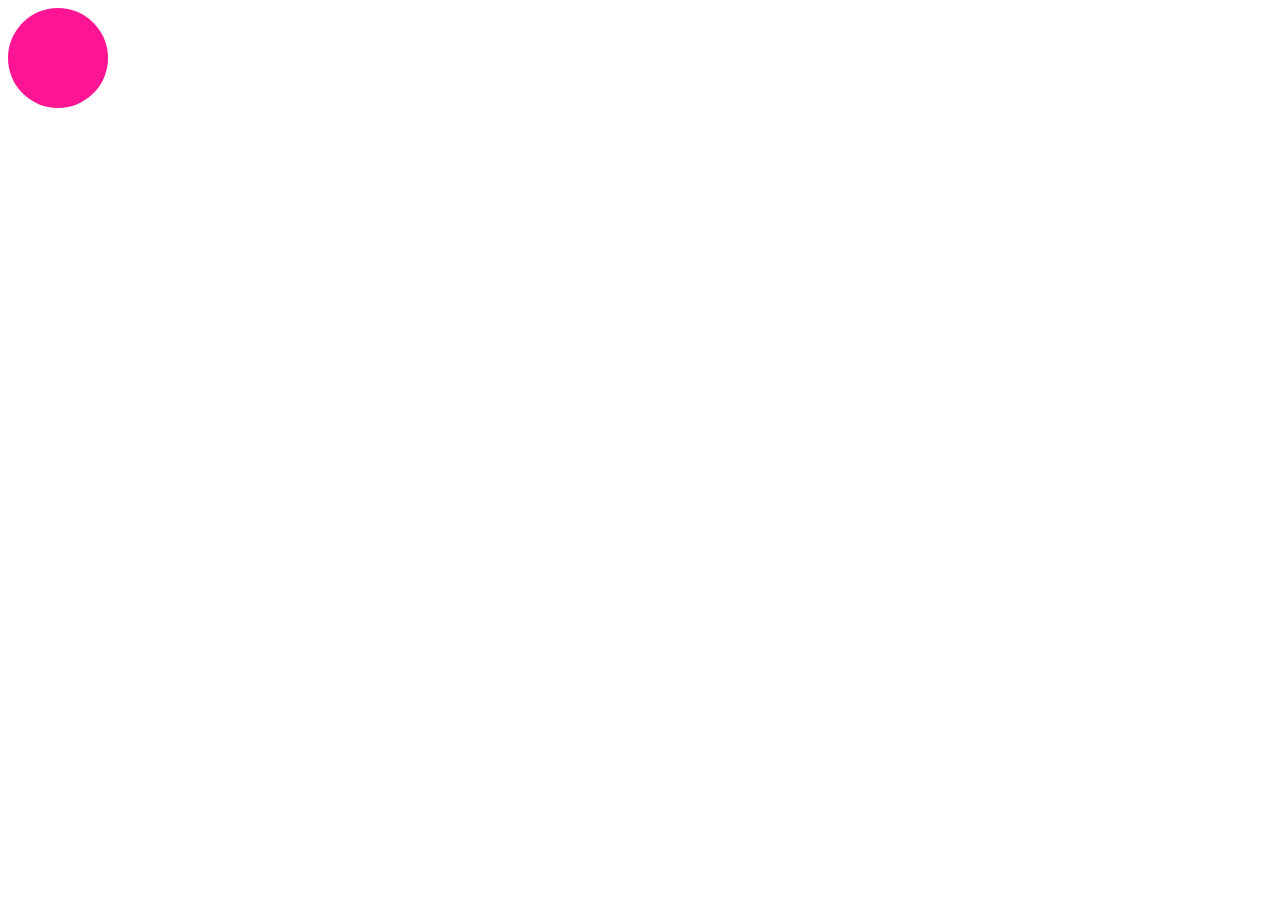
<file: index.html>
<!DOCTYPE html>
<html lang="ru">
<head>
    <meta charset="UTF-8">
    <meta name="viewport"
          content="width=device-width, user-scalable=no, initial-scale=1.0 maximum-scale=1.0 minimum-scale=1.0">
    <meta http-equiv="X-UA-Compatible" content="ie-edge">
    <title>Первый сайт</title>
    <link rel="stylesheet" href="style.css">
</head>

<body>

<!--style.css-->
<div></div>
<!--<a href="https://zerocoder.ru/">Ссылка на сайт Zerocoder</a>-->

</body>
</html>
</file>
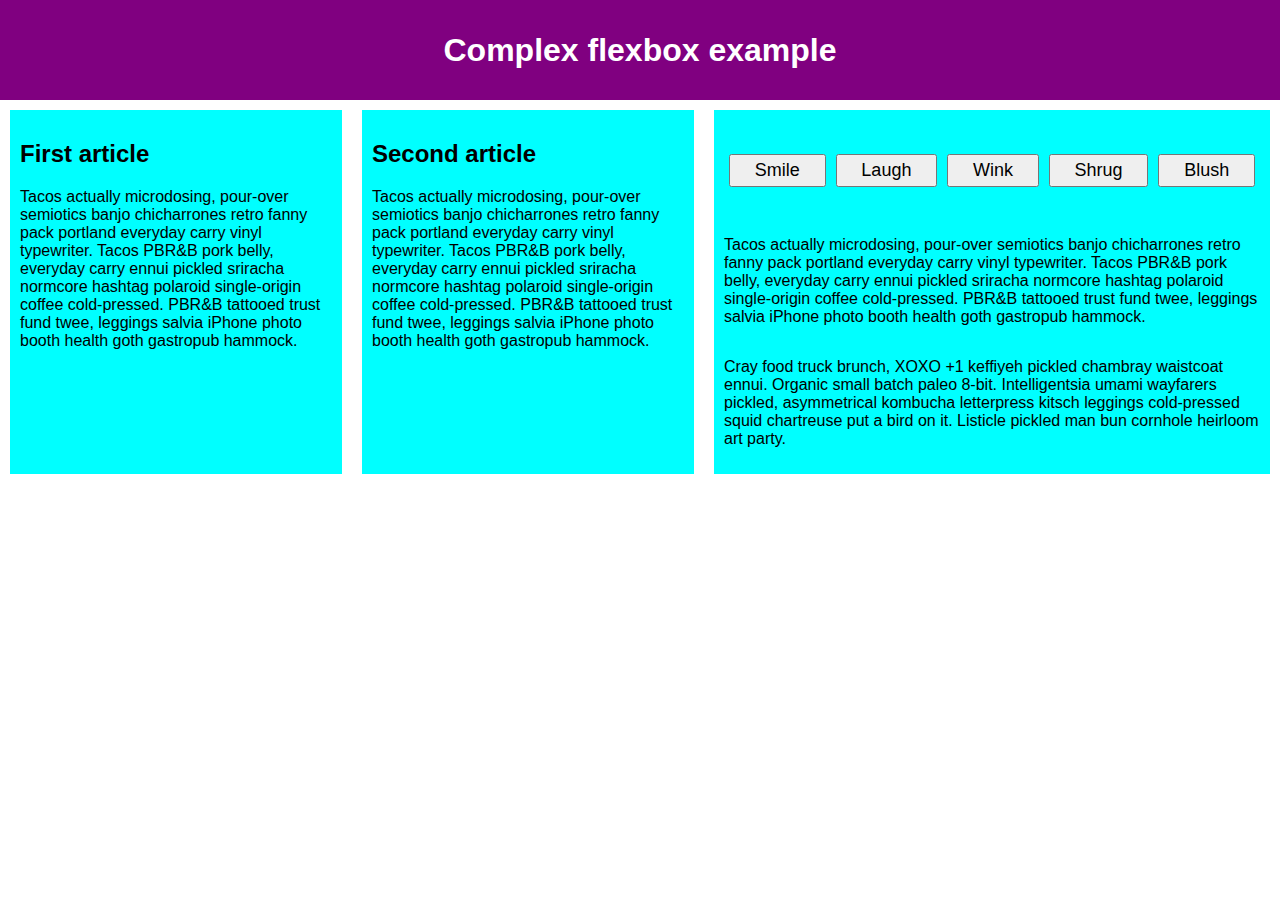
<file: complex-flexbox.html>
<!DOCTYPE html>
<html lang="en-US">
  <head>
    <meta charset="utf-8">
    <meta name="viewport" content="width=device-width">
    <title>Complex flexbox example</title>
    <style>
      html {
        font-family: sans-serif;
      }

      body {
        margin: 0;
      }

      header {
        background: purple;
        height: 100px;
      }

      h1 {
        text-align: center;
        color: white;
        line-height: 100px;
        margin: 0;
      }

      article {
        padding: 10px;
        margin: 10px;
        background: aqua;
      }

      /* Add your flexbox CSS below here */

      section {
        display: flex;
      }

      article {
        flex: 1 200px;
      }

      article:nth-of-type(3) {
        flex: 3 200px;
        display: flex;
        flex-flow: column;
      }

      article:nth-of-type(3) div:first-child {
        flex: 1 100px;
        display: flex;
        flex-flow: row wrap;
        align-items: center;
        justify-content: space-around;
      }

      button {
        flex: 1 auto;
        margin: 5px;
        font-size: 18px;
        line-height: 1.5;
      }
      
    </style>
  </head>
  <body>
    <header>
      <h1>Complex flexbox example</h1>
    </header>

    <section>
      <article>
        <h2>First article</h2>

        <p>Tacos actually microdosing, pour-over semiotics banjo chicharrones retro fanny pack portland everyday carry vinyl typewriter. Tacos PBR&B pork belly, everyday carry ennui pickled sriracha normcore hashtag polaroid single-origin coffee cold-pressed. PBR&B tattooed trust fund twee, leggings salvia iPhone photo booth health goth gastropub hammock.</p>
      </article>

      <article>
        <h2>Second article</h2>

        <p>Tacos actually microdosing, pour-over semiotics banjo chicharrones retro fanny pack portland everyday carry vinyl typewriter. Tacos PBR&B pork belly, everyday carry ennui pickled sriracha normcore hashtag polaroid single-origin coffee cold-pressed. PBR&B tattooed trust fund twee, leggings salvia iPhone photo booth health goth gastropub hammock.</p>
      </article>

      <article>
        <div>
          <button>Smile</button>
          <button>Laugh</button>
          <button>Wink</button>
          <button>Shrug</button>
          <button>Blush</button>
        </div>
        <div>
          <p>Tacos actually microdosing, pour-over semiotics banjo chicharrones retro fanny pack portland everyday carry vinyl typewriter. Tacos PBR&B pork belly, everyday carry ennui pickled sriracha normcore hashtag polaroid single-origin coffee cold-pressed. PBR&B tattooed trust fund twee, leggings salvia iPhone photo booth health goth gastropub hammock.</p>
        </div>
        <div>
          <p>Cray food truck brunch, XOXO +1 keffiyeh pickled chambray waistcoat ennui. Organic small batch paleo 8-bit. Intelligentsia umami wayfarers pickled, asymmetrical kombucha letterpress kitsch leggings cold-pressed squid chartreuse put a bird on it. Listicle pickled man bun cornhole heirloom art party.</p>
        </div>
      </article>
    </section>
  </body>
</html>
</file>
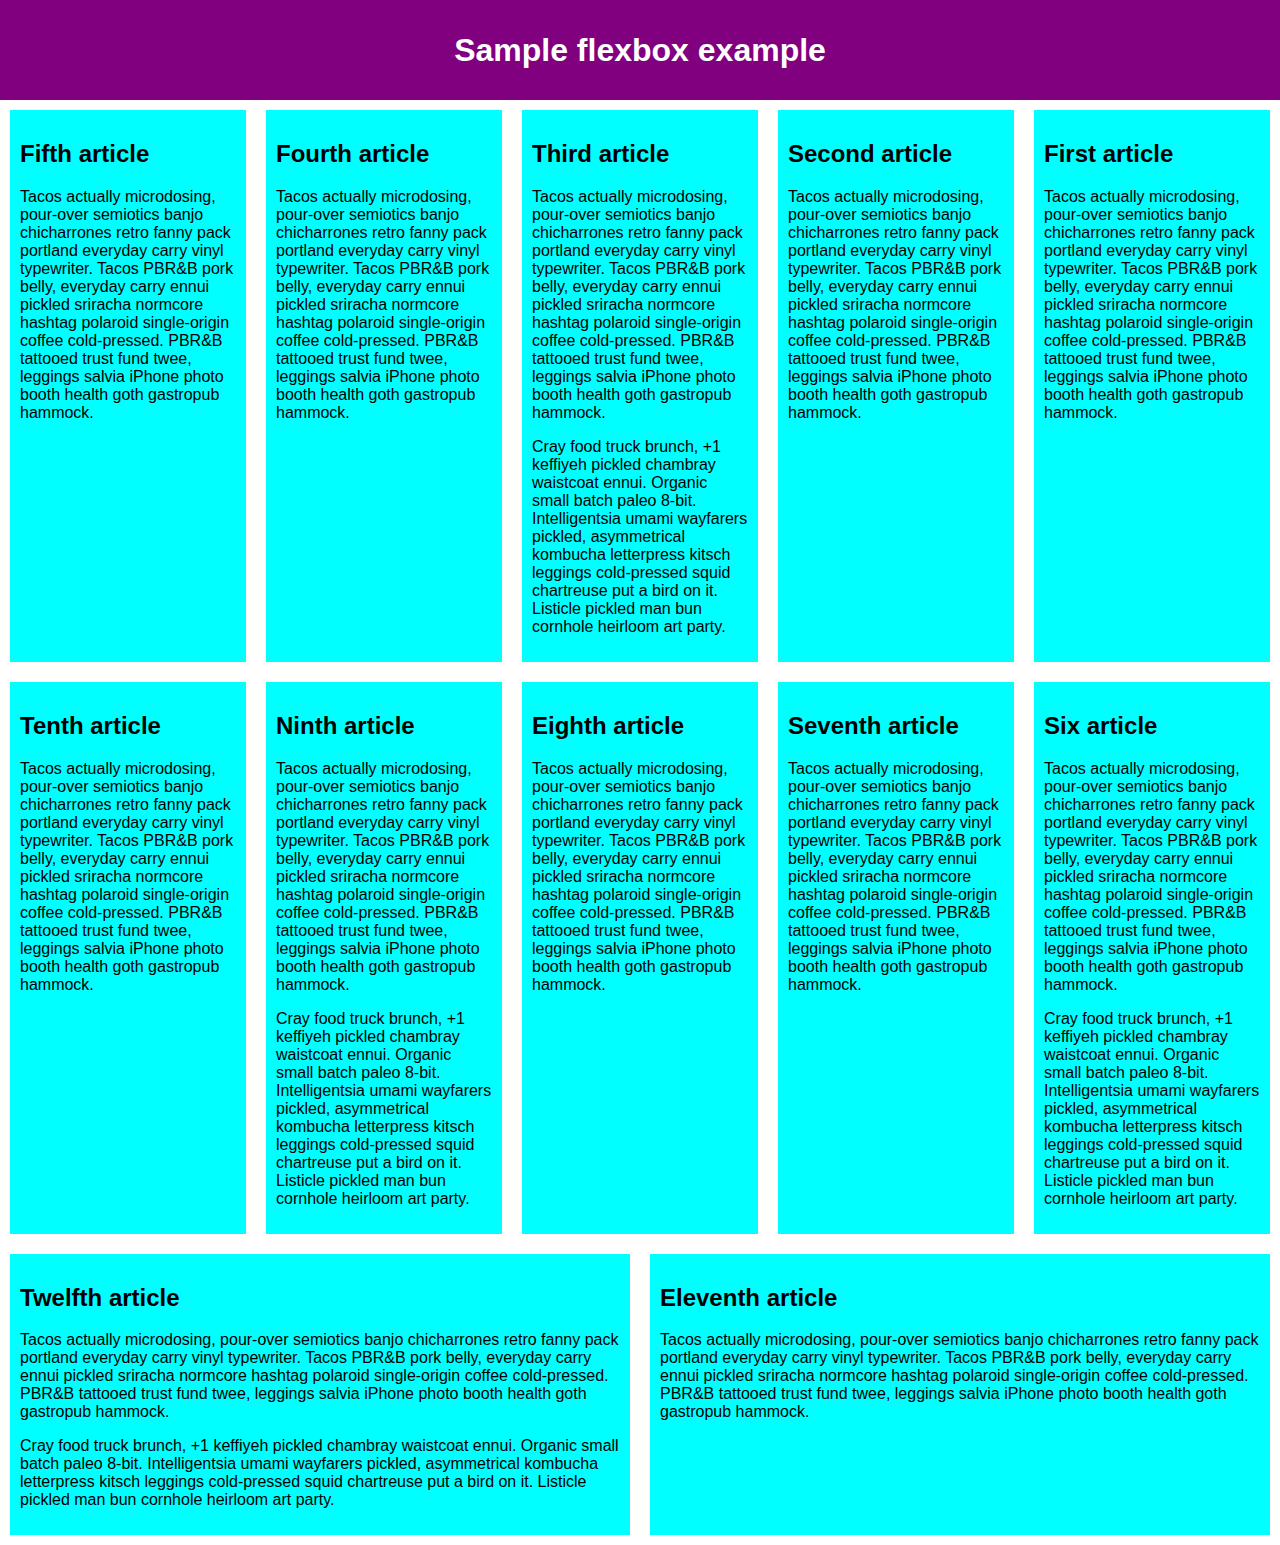
<file: flexbox-wrap1.html>
<!DOCTYPE html>
<html lang="en-US">
  <head>
    <meta charset="utf-8">
    <meta name="viewport" content="width=device-width">
    <title>Flexbox wrap 1 — wrapping our content to new rows</title>
    <style>
      html {
        font-family: sans-serif;
      }

      body {
        margin: 0;
      }

      header {
        background: purple;
        height: 100px;
      }

      h1 {
        text-align: center;
        color: white;
        line-height: 100px;
        margin: 0;
      }

      article {
        padding: 10px;
        margin: 10px;
        background: aqua;
      }

      /* Add your flexbox CSS below here */

      section {
        display: flex;
        flex-direction: row-reverse;
        flex-wrap: wrap;
      }

      article {
        flex: 200px;
      }


    </style>
  </head>
  <body>
    <header>
      <h1>Sample flexbox example</h1>
    </header>

    <section>
      <article>
        <h2>First article</h2>

        <p>Tacos actually microdosing, pour-over semiotics banjo chicharrones retro fanny pack portland everyday carry vinyl typewriter. Tacos PBR&B pork belly, everyday carry ennui pickled sriracha normcore hashtag polaroid single-origin coffee cold-pressed. PBR&B tattooed trust fund twee, leggings salvia iPhone photo booth health goth gastropub hammock.</p>
      </article>

      <article>
        <h2>Second article</h2>

        <p>Tacos actually microdosing, pour-over semiotics banjo chicharrones retro fanny pack portland everyday carry vinyl typewriter. Tacos PBR&B pork belly, everyday carry ennui pickled sriracha normcore hashtag polaroid single-origin coffee cold-pressed. PBR&B tattooed trust fund twee, leggings salvia iPhone photo booth health goth gastropub hammock.</p>
      </article>

      <article>
        <h2>Third article</h2>

        <p>Tacos actually microdosing, pour-over semiotics banjo chicharrones retro fanny pack portland everyday carry vinyl typewriter. Tacos PBR&B pork belly, everyday carry ennui pickled sriracha normcore hashtag polaroid single-origin coffee cold-pressed. PBR&B tattooed trust fund twee, leggings salvia iPhone photo booth health goth gastropub hammock.</p>

        <p>Cray food truck brunch, +1 keffiyeh pickled chambray waistcoat ennui. Organic small batch paleo 8-bit. Intelligentsia umami wayfarers pickled, asymmetrical kombucha letterpress kitsch leggings cold-pressed squid chartreuse put a bird on it. Listicle pickled man bun cornhole heirloom art party.</p>
      </article>

      <article>
        <h2>Fourth article</h2>

        <p>Tacos actually microdosing, pour-over semiotics banjo chicharrones retro fanny pack portland everyday carry vinyl typewriter. Tacos PBR&B pork belly, everyday carry ennui pickled sriracha normcore hashtag polaroid single-origin coffee cold-pressed. PBR&B tattooed trust fund twee, leggings salvia iPhone photo booth health goth gastropub hammock.</p>
      </article>

      <article>
        <h2>Fifth article</h2>

        <p>Tacos actually microdosing, pour-over semiotics banjo chicharrones retro fanny pack portland everyday carry vinyl typewriter. Tacos PBR&B pork belly, everyday carry ennui pickled sriracha normcore hashtag polaroid single-origin coffee cold-pressed. PBR&B tattooed trust fund twee, leggings salvia iPhone photo booth health goth gastropub hammock.</p>
      </article>

      <article>
        <h2>Six article</h2>

        <p>Tacos actually microdosing, pour-over semiotics banjo chicharrones retro fanny pack portland everyday carry vinyl typewriter. Tacos PBR&B pork belly, everyday carry ennui pickled sriracha normcore hashtag polaroid single-origin coffee cold-pressed. PBR&B tattooed trust fund twee, leggings salvia iPhone photo booth health goth gastropub hammock.</p>

        <p>Cray food truck brunch, +1 keffiyeh pickled chambray waistcoat ennui. Organic small batch paleo 8-bit. Intelligentsia umami wayfarers pickled, asymmetrical kombucha letterpress kitsch leggings cold-pressed squid chartreuse put a bird on it. Listicle pickled man bun cornhole heirloom art party.</p>
      </article>

      <article>
        <h2>Seventh article</h2>

        <p>Tacos actually microdosing, pour-over semiotics banjo chicharrones retro fanny pack portland everyday carry vinyl typewriter. Tacos PBR&B pork belly, everyday carry ennui pickled sriracha normcore hashtag polaroid single-origin coffee cold-pressed. PBR&B tattooed trust fund twee, leggings salvia iPhone photo booth health goth gastropub hammock.</p>
      </article>

      <article>
        <h2>Eighth article</h2>

        <p>Tacos actually microdosing, pour-over semiotics banjo chicharrones retro fanny pack portland everyday carry vinyl typewriter. Tacos PBR&B pork belly, everyday carry ennui pickled sriracha normcore hashtag polaroid single-origin coffee cold-pressed. PBR&B tattooed trust fund twee, leggings salvia iPhone photo booth health goth gastropub hammock.</p>
      </article>

      <article>
        <h2>Ninth article</h2>

        <p>Tacos actually microdosing, pour-over semiotics banjo chicharrones retro fanny pack portland everyday carry vinyl typewriter. Tacos PBR&B pork belly, everyday carry ennui pickled sriracha normcore hashtag polaroid single-origin coffee cold-pressed. PBR&B tattooed trust fund twee, leggings salvia iPhone photo booth health goth gastropub hammock.</p>

        <p>Cray food truck brunch, +1 keffiyeh pickled chambray waistcoat ennui. Organic small batch paleo 8-bit. Intelligentsia umami wayfarers pickled, asymmetrical kombucha letterpress kitsch leggings cold-pressed squid chartreuse put a bird on it. Listicle pickled man bun cornhole heirloom art party.</p>
      </article>

      <article>
        <h2>Tenth article</h2>

        <p>Tacos actually microdosing, pour-over semiotics banjo chicharrones retro fanny pack portland everyday carry vinyl typewriter. Tacos PBR&B pork belly, everyday carry ennui pickled sriracha normcore hashtag polaroid single-origin coffee cold-pressed. PBR&B tattooed trust fund twee, leggings salvia iPhone photo booth health goth gastropub hammock.</p>
      </article>

      <article>
        <h2>Eleventh article</h2>

        <p>Tacos actually microdosing, pour-over semiotics banjo chicharrones retro fanny pack portland everyday carry vinyl typewriter. Tacos PBR&B pork belly, everyday carry ennui pickled sriracha normcore hashtag polaroid single-origin coffee cold-pressed. PBR&B tattooed trust fund twee, leggings salvia iPhone photo booth health goth gastropub hammock.</p>
      </article>

      <article>
        <h2>Twelfth article</h2>

        <p>Tacos actually microdosing, pour-over semiotics banjo chicharrones retro fanny pack portland everyday carry vinyl typewriter. Tacos PBR&B pork belly, everyday carry ennui pickled sriracha normcore hashtag polaroid single-origin coffee cold-pressed. PBR&B tattooed trust fund twee, leggings salvia iPhone photo booth health goth gastropub hammock.</p>

        <p>Cray food truck brunch, +1 keffiyeh pickled chambray waistcoat ennui. Organic small batch paleo 8-bit. Intelligentsia umami wayfarers pickled, asymmetrical kombucha letterpress kitsch leggings cold-pressed squid chartreuse put a bird on it. Listicle pickled man bun cornhole heirloom art party.</p>
      </article>
    </section>
  </body>
</html>
</file>
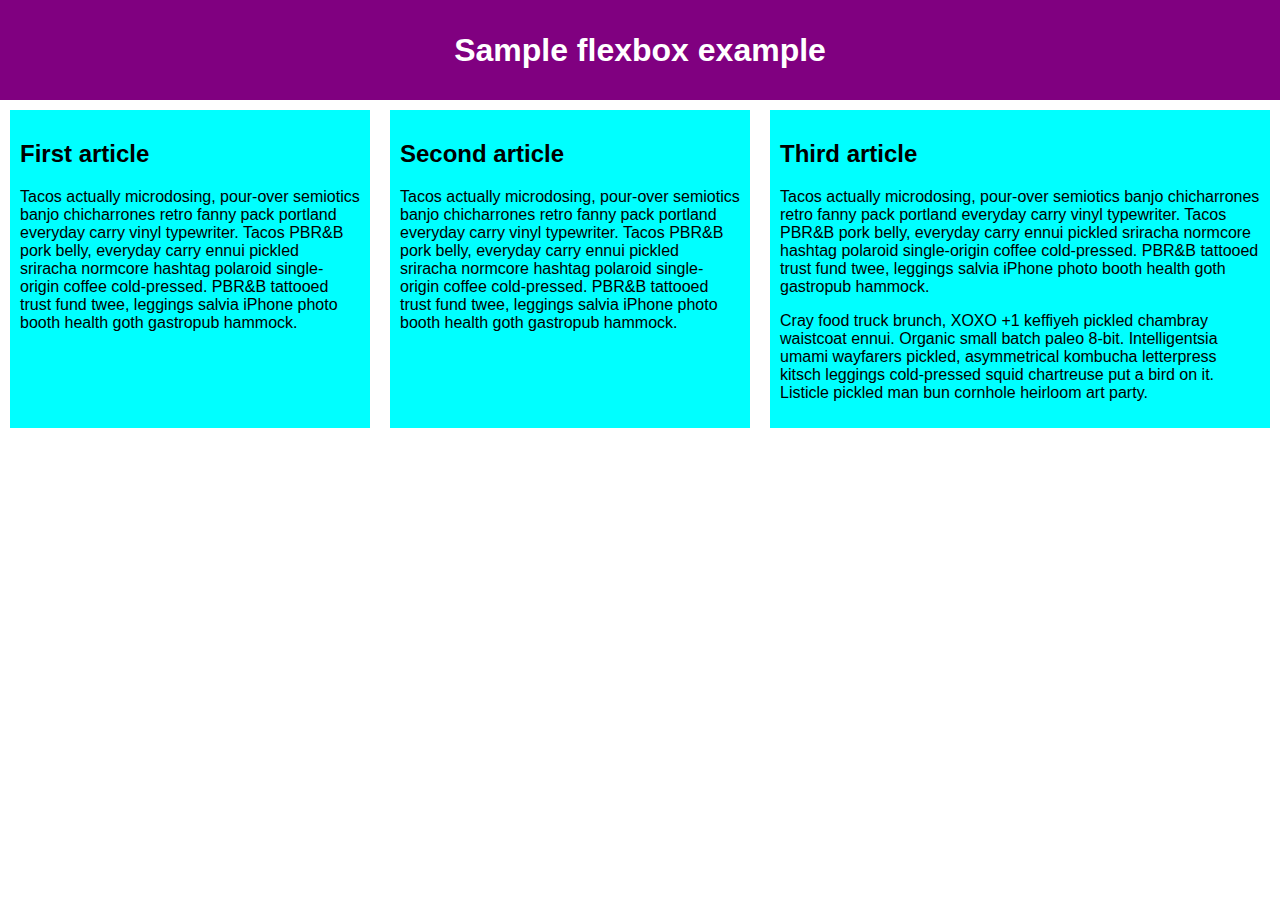
<file: flexbox2.html>
<!DOCTYPE html>
<html lang="en-US">
  <head>
    <meta charset="utf-8">
    <meta name="viewport" content="width=device-width">
    <title>Flexbox 2 — flexible sized items</title>
    <style>
      html {
        font-family: sans-serif;
      }

      body {
        margin: 0;
      }

      header {
        background: purple;
        height: 100px;
      }

      h1 {
        text-align: center;
        color: white;
        line-height: 100px;
        margin: 0;
      }

      article {
        padding: 10px;
        margin: 10px;
        background: aqua;
      }

      /* Add your flexbox CSS below here */

      section {
        display: flex;
      }

      article {
        flex: 1 200px;
      }

      article:nth-of-type(3) {
        flex: 2 200px;
      }
      
    </style>
  </head>
  <body>
    <header>
      <h1>Sample flexbox example</h1>
    </header>

    <section>
      <article>
        <h2>First article</h2>

        <p>Tacos actually microdosing, pour-over semiotics banjo chicharrones retro fanny pack portland everyday carry vinyl typewriter. Tacos PBR&B pork belly, everyday carry ennui pickled sriracha normcore hashtag polaroid single-origin coffee cold-pressed. PBR&B tattooed trust fund twee, leggings salvia iPhone photo booth health goth gastropub hammock.</p>
      </article>

      <article>
        <h2>Second article</h2>

        <p>Tacos actually microdosing, pour-over semiotics banjo chicharrones retro fanny pack portland everyday carry vinyl typewriter. Tacos PBR&B pork belly, everyday carry ennui pickled sriracha normcore hashtag polaroid single-origin coffee cold-pressed. PBR&B tattooed trust fund twee, leggings salvia iPhone photo booth health goth gastropub hammock.</p>
      </article>

      <article>
        <h2>Third article</h2>

        <p>Tacos actually microdosing, pour-over semiotics banjo chicharrones retro fanny pack portland everyday carry vinyl typewriter. Tacos PBR&B pork belly, everyday carry ennui pickled sriracha normcore hashtag polaroid single-origin coffee cold-pressed. PBR&B tattooed trust fund twee, leggings salvia iPhone photo booth health goth gastropub hammock.</p>

        <p>Cray food truck brunch, XOXO +1 keffiyeh pickled chambray waistcoat ennui. Organic small batch paleo 8-bit. Intelligentsia umami wayfarers pickled, asymmetrical kombucha letterpress kitsch leggings cold-pressed squid chartreuse put a bird on it. Listicle pickled man bun cornhole heirloom art party.</p>
      </article>
    </section>
  </body>
</html>
</file>
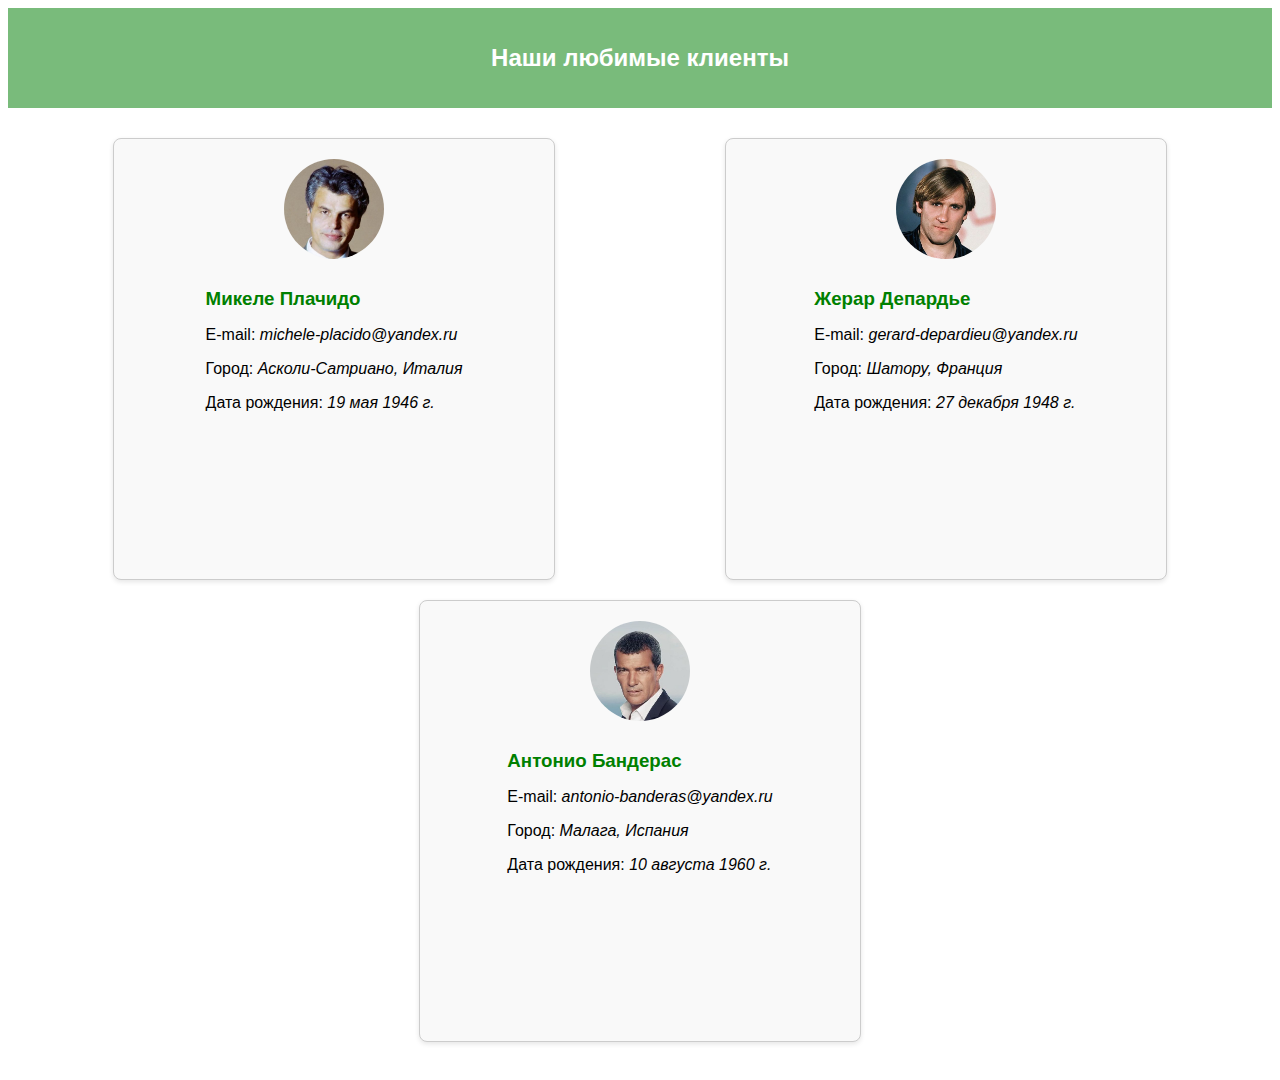
<file: homework.html>
<html lang="ru">
<head>
    <meta charset="UTF-8">
    <meta name="viewport"
          content="width=device-width, user-scalable=no, initial-scale=1.0, maximum-scale=1.0, minimum-scale=1.0">
    <meta http-equiv="X-UA-Compatible" content="ie=edge">
    <title>Аккаунты клиентов</title>
    <link rel="stylesheet" href="card.css">
</head>

<body>

<h1 class="header">Наши любимые клиенты</h1>

<div class="container">
    <div class="card">
        <div class="photo">
            <img src="img/michele-placido.jpg" alt="Микеле Плачидо">
        </div>
        <div class="info">
            <h3>Микеле Плачидо</h3>
            <p>E-mail: <span class="italic">michele-placido@yandex.ru</span></p>
            <p>Город: <span class="italic">Асколи-Сатриано, Италия</span></p>
            <p>Дата рождения: <span class="italic">19 мая 1946 г.</span></p>
        </div>
    </div>

    <div class="card">
        <div class="photo">
            <img src="img/gerard-depardieu.jpg" alt="Жерар Депардье">
        </div>
        <div class="info">
            <h3>Жерар Депардье</h3>
            <p>E-mail: <span class="italic">gerard-depardieu@yandex.ru</span></p>
            <p>Город: <span class="italic">Шатору, Франция</span></p>
            <p>Дата рождения: <span class="italic">27 декабря 1948 г.</span></p>
        </div>
    </div>

    <div class="card">
        <div class="photo">
            <img src="img/antonio-banderas.jpg" alt="Антонио Бандерас">
        </div>
        <div class="info">
            <h3>Антонио Бандерас</h3>
            <p>E-mail: <span class="italic">antonio-banderas@yandex.ru</span></p>
            <p>Город: <span class="italic">Малага, Испания</span></p>
            <p>Дата рождения: <span class="italic">10 августа 1960 г.</span></p>
        </div>
    </div>
</div>

</body>
</html>
</file>
<file: style.css>
div {
    width: 100px;
    height: 100px;
    background-color: deeppink;
    border-radius: 50%;
    transition: 1s;
}

div:hover {
    background-color: #0080ff;
    width: 150px;
    height: 150px;
    # добавляем свойство для плавности:
    transition: 1s;
}

a:link {
    color: deeppink;
}

a:visited {
    color: olivedrab;
}

a:active{
    color: royalblue;
}
</file>
<file: card.css>
body {
    font-family: Arial, sans-serif;
}

.header {
    height: 100px;
    color: white;
    background-color: #79bb7b; /* Светло-зелёный */
    display: flex;
    justify-content: center;
    align-items: center;
    margin: 0;
    font-size: 24px;
}

.container {
    display: flex;
    justify-content: space-around;
    flex-wrap: wrap;
    padding: 20px;
}

.card {
    background-color: #f9f9f9;
    border: 1px solid #ccc;
    border-radius: 8px;
    box-shadow: 0 2px 5px rgba(0, 0, 0, 0.1);
    margin: 10px;
    padding: 20px;
    text-align: center;
    height: 400px;
    width: 400px;
    display: flex;
    flex-direction: column;
    align-items: center;
    transition: background-color 0.3s ease;
}

.photo img {
    border-radius: 50%;
    height: 100px;
    width: 100px;
}

.info {
    margin-top: 10px;
    text-align: left;
}

h3 {
    margin-bottom: 5px;
    color: green;
}

.italic {
    font-style: italic;
}

/* Используем псевдокласс hover для изменения цвета фона при наведении */
.card:nth-child(1):hover {
    background-color: pink;
}

.card:nth-child(2):hover {
    background-color: lightgreen;
}

.card:nth-child(3):hover {
    background-color: lightblue;
}
</file>
